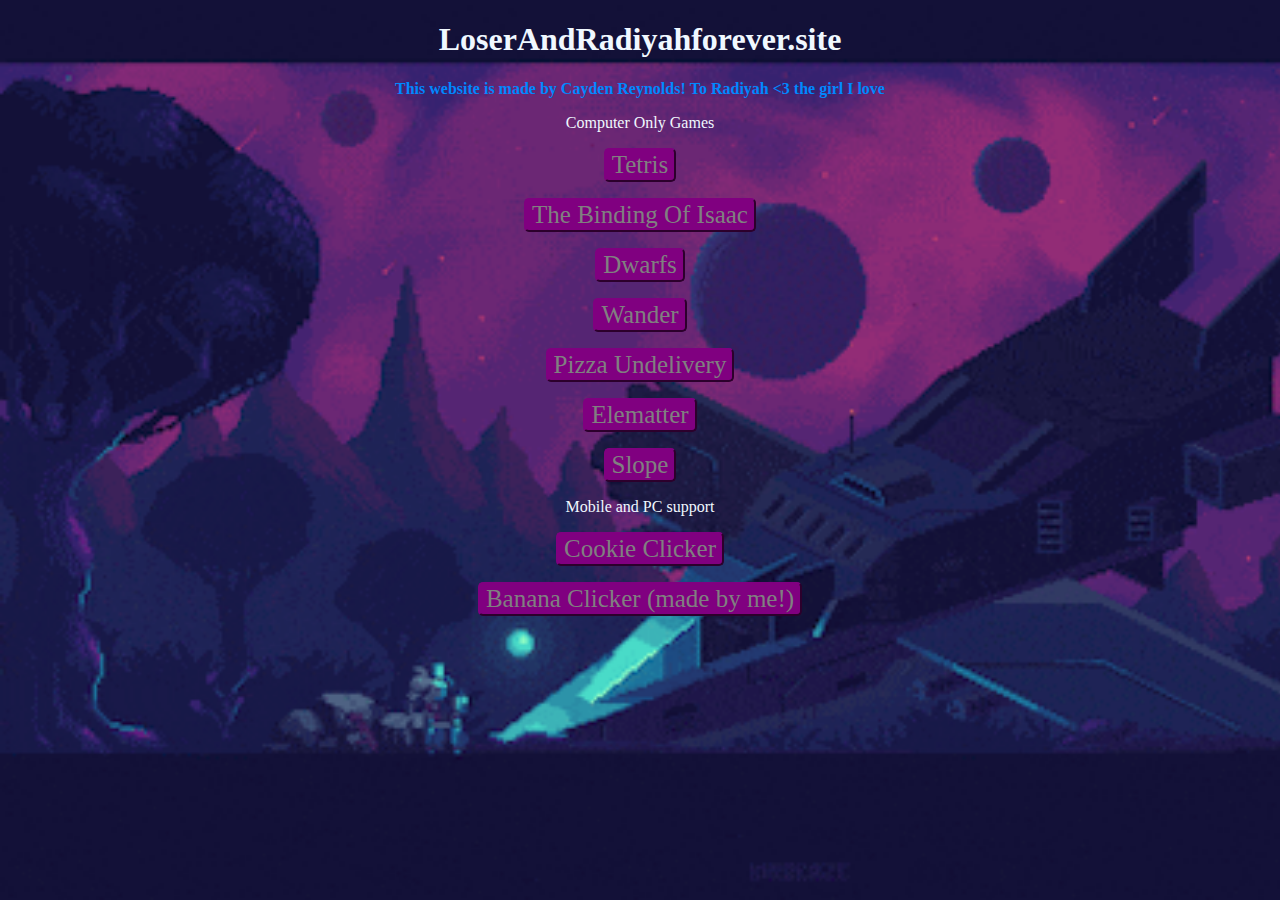
<file: index.html>
<!DOCTYPE html>
<html>

<script src="js/main.js"></script>

<!-- Google tag (gtag.js) -->
<script async src="https://www.googletagmanager.com/gtag/js?id=G-C6CCPB5X6H"></script>
<script>
  window.dataLayer = window.dataLayer || [];
  function gtag(){dataLayer.push(arguments);}
  gtag('js', new Date());

  gtag('config', 'G-C6CCPB5X6H');
</script>

  <script async src="https://pagead2.googlesyndication.com/pagead/js/adsbygoogle.js?client=ca-pub-1282485383646277"
     crossorigin="anonymous"></script>


<head>
    <title>C+R</title>

    <meta name="viewport" content="width=device-width, initial-scale=1.0">
    <meta name="viewport" content="width=device-height, initial-scale=1.0">
    <meta name="keywords" content="School Education Loser Radiyah LoserAndRadiyahforever forever fun skip class game caydenreynoldswebsite">

    <link rel="shortcut icon" href="imgs/favicon.gif"
</head>

<body style="text-align: center; background-image: url('imgs/PossiblyBckg.gif'); background-repeat:no-repeat; background-size:cover; background-attachment:fixed;">
  
    <div id="section1">
    <h1 style="color:aliceblue ;">LoserAndRadiyahforever.site</h1>
    <b style=" color:rgb(0, 136, 255) ;">This website is made by Cayden Reynolds!</b>
    <b style=" color:rgb(0, 136, 255) ;">To Radiyah <3 the girl I love</b>
    </div>

    <div></div>

    <div id="section2">
        <p style="color:aliceblue;">Computer Only Games</p>
        <button onmouseover="hov(this)" onmouseleave="unhov(this)" onclick="Tetris()" style="border-radius: 5px; font-size: 25px; font-family: cursive; border-color:purple; background-color:purple; color:gray;"> Tetris </button>
        <div></div>
        <p></p>
        <div></div>
        <button onmouseover="hov(this)" onmouseleave="unhov(this)" onclick="TBOI()" style="border-radius: 5px; font-size: 25px; font-family: cursive; border-color:purple; background-color:purple; color:gray;"> The Binding Of Isaac </button>
        <div></div>
        <p></p>
        <div></div>
        <button onmouseover="hov(this)" onmouseleave="unhov(this)" onclick="DW()" style="border-radius: 5px; font-size: 25px; font-family: cursive; border-color:purple; background-color:purple; color:gray;"> Dwarfs </button>
        <div></div>
        <p></p>
        <div></div>
        <button onmouseover="hov(this)" onmouseleave="unhov(this)" onclick="JS()" style="border-radius: 5px; font-size: 25px; font-family: cursive; border-color:purple; background-color:purple; color:gray;"> Wander </button>
        <div></div>
        <p></p>
        <div></div>
        <button onmouseover="hov(this)" onmouseleave="unhov(this)" onclick="PU()" style="border-radius: 5px; font-size: 25px; font-family: cursive; border-color:purple; background-color:purple; color:gray;"> Pizza Undelivery </button>
        <div></div>
        <p></p>
        <div></div>
        <button onmouseover="hov(this)" onmouseleave="unhov(this)" onclick="EM()" style="border-radius: 5px; font-size: 25px; font-family: cursive; border-color:purple; background-color:purple; color:gray;"> Elematter </button>
        <div></div>
        <p></p>
        <div></div>
        <button onmouseover="hov(this)" onmouseleave="unhov(this)" onclick="SLOPE()" style="border-radius: 5px; font-size: 25px; font-family: cursive; border-color:purple; background-color:purple; color:gray;"> Slope </button>

        <div></div>
        </div>
        <div>
            <p style="color:aliceblue;">Mobile and PC support</p>
            <div></div>
            <button onmouseover="hov(this)" onmouseleave="unhov(this)" onclick="CC()" style="border-radius: 5px; font-size: 25px; font-family: cursive; border-color:purple; background-color:purple; color:gray;"> Cookie Clicker </button>
            <div></div>
            <p></p>
            <div></div>
            <button onmouseover="hov(this)" onmouseleave="unhov(this)" onclick="BC()" style="border-radius: 5px; font-size: 25px; font-family: cursive; border-color:purple; background-color:purple; color:gray;"> Banana Clicker (made by me!) </button>
        </div>
    </div>
  
  
  
  <script async src="https://pagead2.googlesyndication.com/pagead/js/adsbygoogle.js?client=ca-pub-1282485383646277"
     crossorigin="anonymous"></script>
<ins class="adsbygoogle"
     style="display:block"
     data-ad-format="autorelaxed"
     data-ad-client="ca-pub-1282485383646277"
     data-ad-slot="8138621848"></ins>
<script>
     (adsbygoogle = window.adsbygoogle || []).push({});
</script>
    
</body>

</html>
</file>
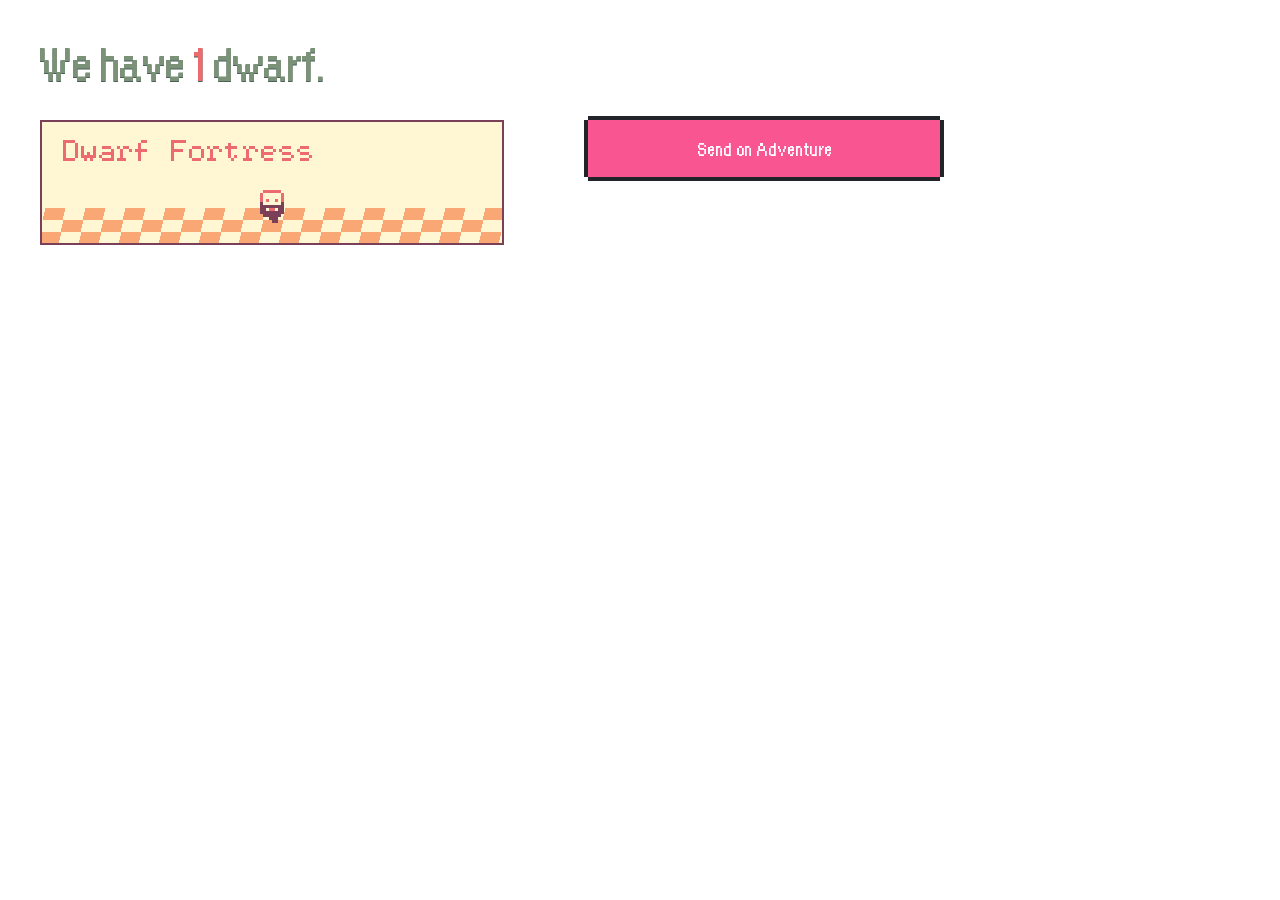
<file: games/DW2019/index.html>
<!doctype html>
<html lang="en">
    <head>
        <meta charset="utf-8">
        <meta name="viewport" content="width=990">
        <title>Dwarfs: There and Back Again</title>
        <link rel="stylesheet" href="stylesheets/app.css">
        <link rel="manifest" href="manifest.json">
        <link rel="shortcut icon" href="icon.png">
    </head>
    <body>
      <!--<section id="Page1" class="menu">
        <h1 class="title"><b>Dwarfs:</b> There and Back Again</h1>
        <div class="controls">
          <div class="objmenu">
            <a class="menuitem" href="#" onclick="return show('Page2','Page1');">Play</a>
          </div>
          <div class="objmenu">
            <a class="menuitem" id="about">About</a>
          </div>
          <div class="objmenu">
            <a class="menuitem" id="quit-game">Quit</a>
          </div>
        </div>
      <section id="Page2" class="game"> -->
        <div class="obj" id="title">
            <h1>We have <b id="dwarf-count">1</b>
                dwarf<b id="dwarf-plural">s</b><span id="gold-title">
                    and <b id="gold-count">0</b> gold</span>.</h1>
        </div>
        <div class="obj" id="fortress">
            <canvas id="can-fortress"></canvas>
        </div>
        <div class="obj" id="forest">
            <canvas id="can-forest"></canvas>
        </div>
        <div class="obj" id="treasure">
            <canvas id="can-treasure"></canvas>
        </div>
        <div class="controls">
            <div class="obj" id="adventure">
                <a id="btn-adventure" href="#">Send on Adventure</a>
            </div>
            <div class="obj" id="draft">
                <a id="btn-draft" href="#" disabled>Draft Another Dwarf
                    (<b id="dwarf-cost">1</b> gold)</a>
            </div>
            <div class="obj" id="covfefe">
                <a id="btn-covfefe" href="#" disabled>Hot Coffee
                    (+20% dwarf speed, 10 gold)</a>
            </div>
            <div class="obj" id="autorun">
                <a id="btn-autorun" href="#" disabled>Automated Adventuring
                    (20 gold)</a>
            </div>
            <div class="obj" id="fasta">
                <a id="btn-fasta" href="#" disabled>Red Goes Fasta!
                    (+10% dwarf speed, 25 gold)</a>
            </div>
            <div class="obj" id="illuminate">
                <a id="btn-illuminate" href="#" disabled>Illuminate The Forest
                    (+30% forest speed, 25 gold)</a>
            </div>
            <div class="obj" id="turborun">
                <a id="btn-turborun" href="#" disabled>Turbo Button
                    (2x automation speed, 30 gold)</a>
            </div>
            <div class="obj" id="speedrun">
                <a id="btn-speedrun" href="#" disabled>Intel Core i9
                    (2x automation speed, 40 gold)</a>
            </div>
            <div class="obj" id="orbital">
                <a id="btn-orbital" href="#">Make DwarfsWork Again</a>
            </div>
            <div class="obj" id="develop">
                <a id="btn-develop" href="#" disabled>Develop The Wasteland
                    (+30% wasteland speed, 20 gold)</a>
            </div>
            <div class="obj" id="develop2">
                <a id="btn-develop2" href="#" disabled>Industrial Revolution
                    (2x carry weight, 25 gold)</a>
            </div>
            <div class="obj" id="genetic">
                <a id="btn-genetic" href="#" disabled>Genetic Modification
                    (+50% carry weight, 30 gold)</a>
            </div>
            <div class="obj" id="portal">
                <a id="btn-portal" href="#" disabled>Thinking With Portals
                    (science, 60 gold)</a>
            </div>
            <div class="obj" id="delorean">
                <a id="btn-delorean" href="#" disabled>Build a Time Machine
                    (science, 90 gold)</a>
            </div>
            <div class="obj" id="back">
                <a id="btn-back" href="#">Go Back in Time
                    (and fix history)</a>
            </div>
        </div>
        <div id="fullscreen">
            <div class="obj" id="kegs">
                <div class="textbox">
                    <p>Dwarfs have found an unimaginable amount of ale in the forest!</p>
                    <p>One hundred kegs of ale opened and one thousand toasts lifted to the great deeds of heroic
                        warriors!</p>
                    <p>All work has ceased.</p>
                    <a id="btn-continue" href="#">continue</a>
                </div>
            </div>
            <div class="obj" id="nuke">
                <div class="textbox">
                    <p>It is with a heavy heart that you call in an orbital strike on the dwarfs' position.</p>
                    <p>An unmanned weapons platform in the low orbit comes to life, its servos whirring softly as the
                        cannons lock on.</p>
                    <p>Burning spears of light fall towards the forest below. High-explosive shells find their targets
                        in a deadly gale of blazing destruction.</p>
                    <a id="btn-continue2" href="#">continue</a>
                </div>
            </div>
        </div>
      </section>
        <script src="javascript/reverbgen.js"></script>
        <script src="javascript/audio.js"></script>
        <script src="javascript/oborona.js"></script>

        <script src="javascript/setup.js"></script>
        <script src="javascript/font.js"></script>
        <script src="javascript/cleartype.js"></script>
        <script src="javascript/canvas.js"></script>
        <script src="javascript/dwarfs.js"></script>
        <script src="javascript/gold.js"></script>
        <script src="javascript/zones.js"></script>
        <script src="javascript/mainloop.js"></script>
        <script src="javascript/app.js"></script>
        <script src="javascript/actions.js"></script>
        <script src="javascript/pages.js"></script>
    </body>
</html>
</file>
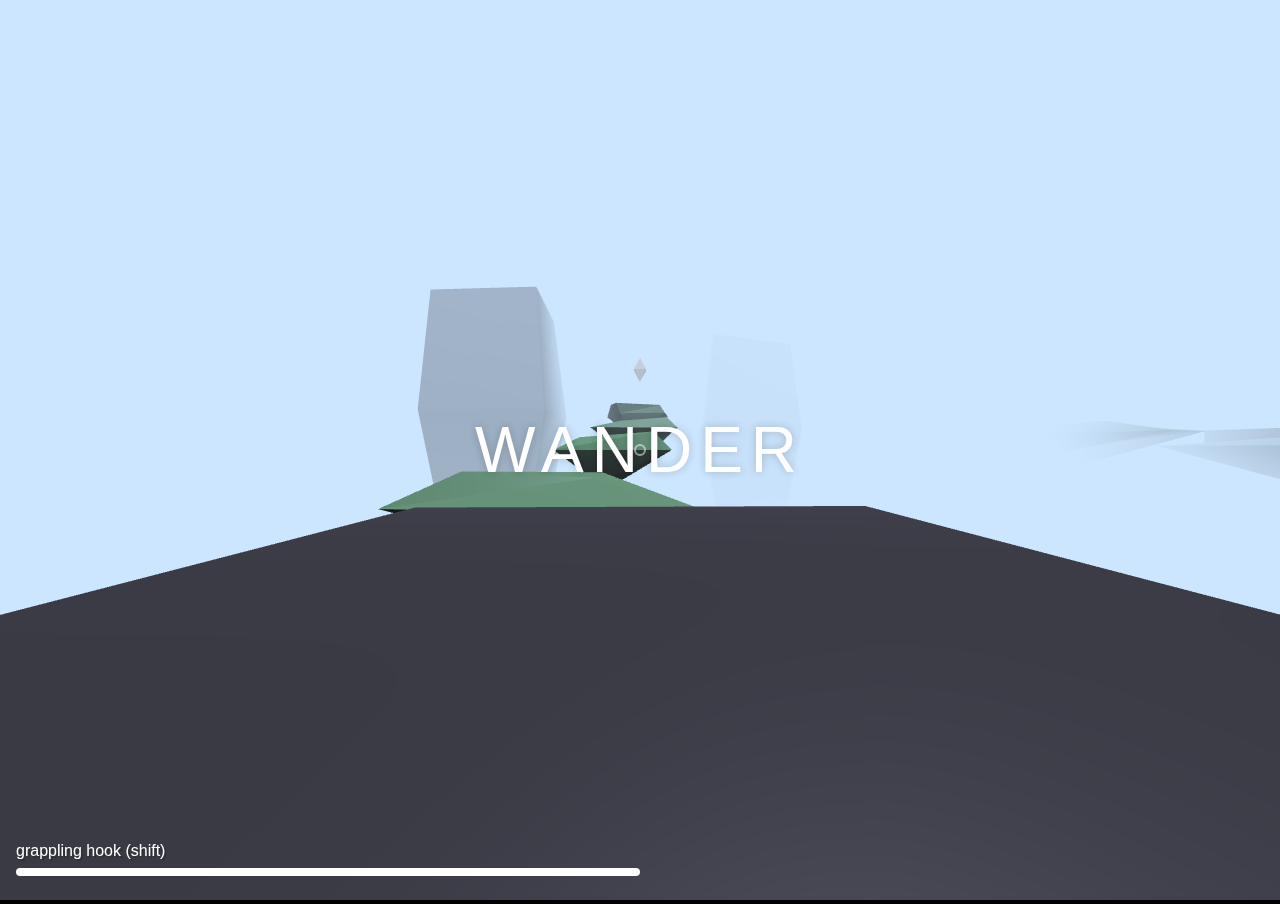
<file: games/JS2018/index.html>
<!doctype html>
<html lang="en">
<head>
  <meta charset="utf-8">
  <title>js13k-2018</title>
  <style>
    body {
      margin: 0;
      background: #000;
      color: #fff;
      font-family: Futura, sans-serif;
      -webkit-font-smoothing: antialiased;
      overflow: hidden;
    }

    [hidden] {
      display: none !important;
    }

    @keyframes f {
      50% {
        opacity: 1;
      }

      100% {
        opacity: 0;
      }
    }

    .t {
      position: absolute;
      top: 50%;
      left: 50%;
      transform: translate(-50%, -50%);
      pointer-events: none;
      font-size: 4rem;
      letter-spacing: .5rem;
      animation: f 8s forwards;
      text-shadow: 0 0 .5rem rgba(0, 0, 0, .2);
    }

    /* reticle */
    .r {
      position: absolute;
      top: 50%;
      left: 50%;
      transform: translate(-50%, -50%);
      width: .5rem;
      height: .5rem;
      border: 2px solid rgba(255, 255, 255, .5);
      border-radius: 50%;
    }

    /* progress */
    .p {
      position: absolute;
      display: flex;
      bottom: 1.5rem;
      left: 1rem;
      width: calc(50vw - 1rem);
      height: .5rem;
      background: rgba(0, 0, 0, .5);
      border-radius: 9999px;
    }

    .p::before {
      content: 'grappling hook (shift)';
      position: absolute;
      bottom: 100%;
      margin-bottom: .5rem;
      text-shadow: 2px 2px rgba(0, 0, 0, .2);
    }

    .p::after {
      content: '';
      width: var(--p-w);
      background: #fff;
      border-radius: 9999px;
    }
  </style>
</head>
<body>
  <div class="g">
    <canvas id="c"></canvas>
    <div class="t">WANDER</div>
    <div class="r"></div>
    <div class="p" hidden></div>
  </div>
  <script type="module" src="./src/index.js"></script>
</body>
</html>
</file>
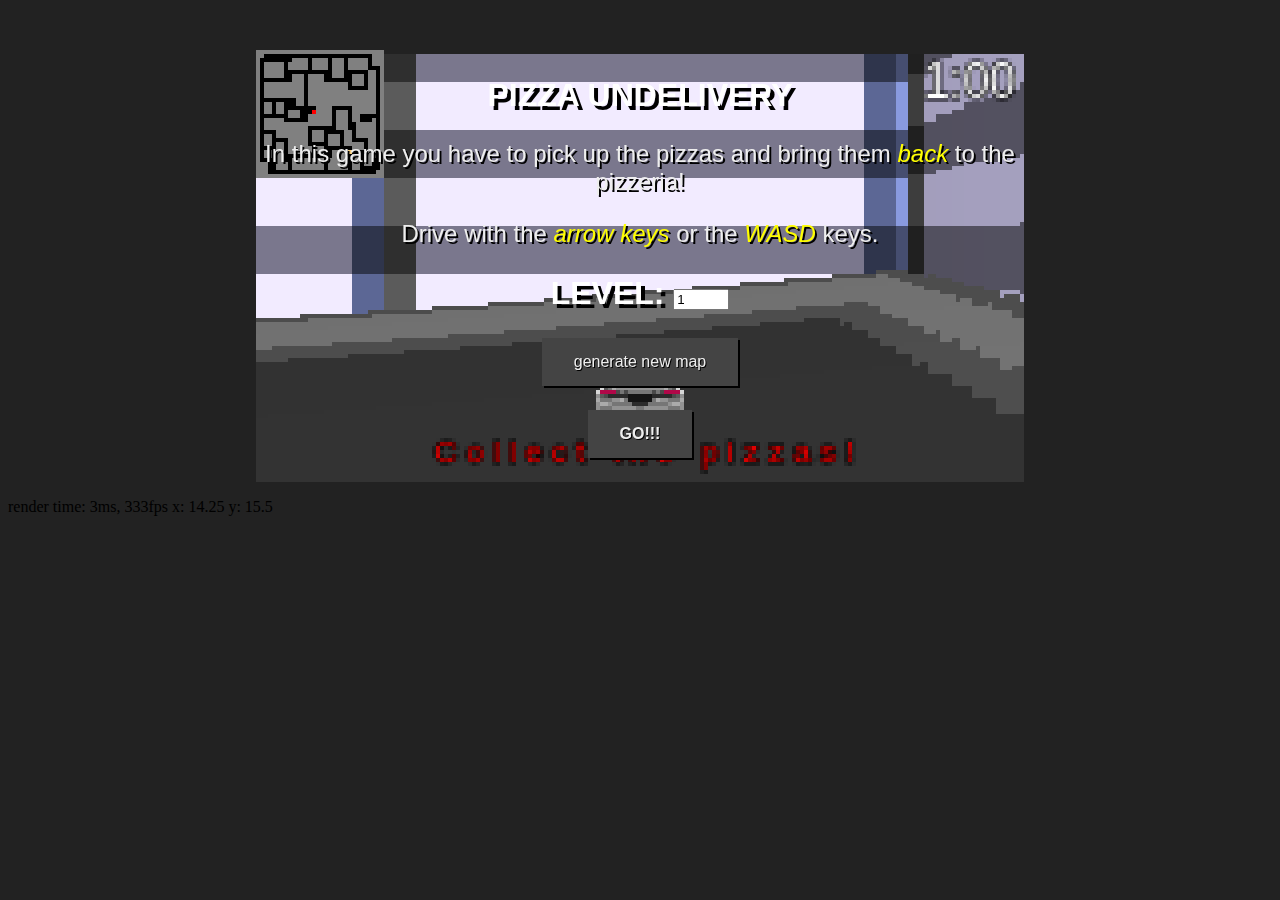
<file: games/PU/index.html>
<!DOCTYPE html>
<head>
    <link rel="stylesheet" href="style.css">
    <meta charset="utf-8"/>
    <script type="module" src="modules/game.js"></script>
    <template id="game-over-template">
        <div class="game-overlay">
            <h2>CONGRATULATIONS!!!</h2>
            <p>You made it to</p>
            <h2>LEVEL <span id=lnum></span></h2>
            <button>restart</button> 
        </div>
    </template>
    <template id="title-template">
        <div class="game-overlay">
            <h2>PIZZA UNDELIVERY</h2>
            <p>In this game you have to pick up the pizzas and bring them <em>back</em> to the pizzeria!</p>
            <p>Drive with the <em>arrow keys</em> or the <em>WASD</em> keys.</p>
            <h2>LEVEL: <input type="number" value=1 name="level" min="1" max="15"></h2>
            <p><button>generate new map</button></p>
            <p><button><b>GO!!!</b></button></p>
        </div>
    </template>
</head>
<body>
    <main>
        <canvas width="192" height="108" class="game"></canvas>
    </main>
</body>
<footer>
    <p></p>
</footer>
</file>
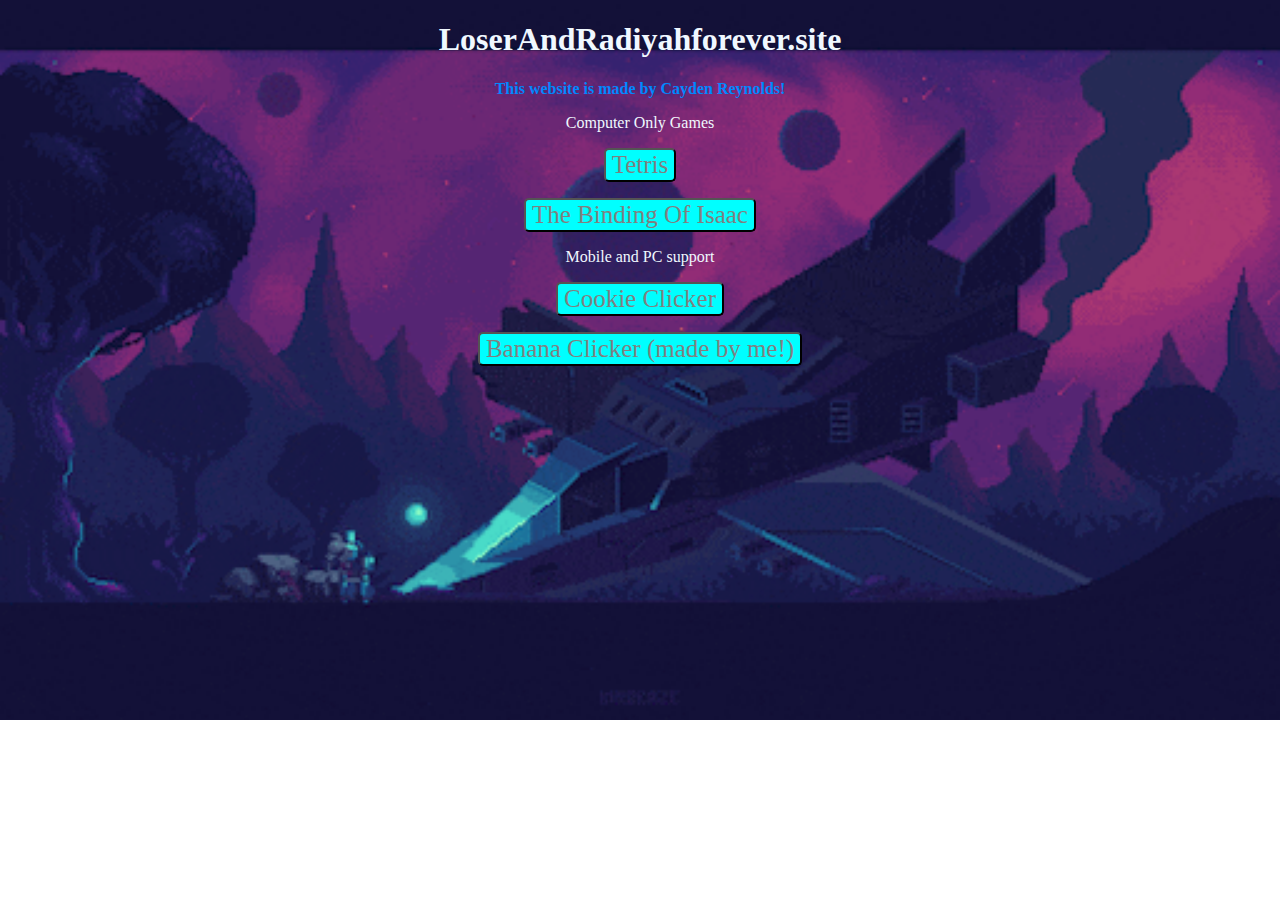
<file: L+R/src/index.html>
<!DOCTYPE html>
<html>

<script src="js/main.js"></script>

<head>
    <meta name="viewport" content="width=device-width, initial-scale=1.0">
    <meta name="keywords" content="School Education Loser Radiyah LoserAndRadiyahforever forever fun skip class game">

    <link rel="shortcut icon" href="imgs/favicon.gif"
</head>

<body style="text-align: center; background-image: url('imgs/PossiblyBckg.gif'); background-repeat:no-repeat; background-size:cover;">

    <div id="section1">
    <h1 style="color:aliceblue ;">LoserAndRadiyahforever.site</h1>
    <b style=" color:rgb(0, 136, 255) ;">This website is made by Cayden Reynolds!</b>
    </div>

    <div></div>

    <div id="section2">
        <p style="color:aliceblue;">Computer Only Games</p>
        <button onmouseover="hov(this)" onmouseleave="unhov(this)" onclick="Tetris()" style="border-radius: 5px; font-size: 25px; font-family: cursive; border-color:black; background-color:cyan; color:gray;"> Tetris </button>
        <div></div>
        <p></p>
        <div></div>
        <button onmouseover="hov(this)" onmouseleave="unhov(this)" onclick="TBOI()" style="border-radius: 5px; font-size: 25px; font-family: cursive; border-color:black; background-color:cyan; color:gray;"> The Binding Of Isaac </button>
        <div></div>
        <p style="color:aliceblue;">Mobile and PC support</p>
        <div></div>
        <button onmouseover="hov(this)" onmouseleave="unhov(this)" onclick="CC()" style="border-radius: 5px; font-size: 25px; font-family: cursive; border-color:black; background-color:cyan; color:gray;"> Cookie Clicker </button>
        <div></div>
        <p></p>
        <div></div>
        <button onmouseover="hov(this)" onmouseleave="unhov(this)" onclick="BC()" style="border-radius: 5px; font-size: 25px; font-family: cursive; border-color:black; background-color:cyan; color:gray;"> Banana Clicker (made by me!) </button>

    </div>
    
</body>

</html>
</file>
<file: games/DW2019/stylesheets/app.css>
@import 'fonts.css';

* {
  touch-action: manipulation;
}

body {
  background: #fff;
  font-family: 'pixelfont';
  line-height: 1.58;
  margin: 0;
  -moz-user-select: none;
  -webkit-user-select: none;
  user-select: none;
}

b {
  font-weight: inherit;
}

canvas {
  display: block;
  image-rendering: optimizespeed;
  image-rendering: pixelated;
}

.menu {
  text-align: center;
  display: block;
}

.objmenu {
  margin-top: 20px;
  margin-bottom: 20px;
}
.menuitem {
  max-width: 200px;
  margin-left: 30%;
  margin-right: 30%;
}
.game {
  display: none;
}
h1 {
  color: #7b9278;
  font-size: 56px;
  font-weight: 400;
  letter-spacing: -1.5px;
  line-height: 40px;
  margin: 0 0 0 -2px;
  text-shadow: 0 1px 0 #4c625a;
  white-space: nowrap;
}

.title{
  font-size: 65px;
  text-align: center;
  padding-top: 20px;
}

h1 b {
  color: #eb6b6f;
}

.obj {
  left: -2000px;
  margin: 40px;
  opacity: 0;
  position: absolute;
  top: -1000px;
  transform: translateY(40px);
  transition: margin-bottom 500ms, opacity 500ms, transform 500ms;
}

.obj.spawn {
  opacity: 1;
  position: static;
  transform: translateY(0);
}

.obj.despawn {
  position: static;
  transform: translateY(-40px);
}

.controls .obj {
  transform: translateY(40px) scale3d(1.2, 1.2, 1);
}

.controls .obj.spawn {
  transform: translateY(0) scale3d(1, 1, 1);
}

.controls .obj.despawn {
  margin-bottom: -100px;
  pointer-events: none;
  transform: translateY(-40px) scale3d(0.8, 0.8, 1);
}

.controls {
  left: 544px;
  position: absolute;
  top: 80px;
  width: 440px;
}

.controls a, .textbox a {
  border-style: solid;
  border-width: 4px;
  border-image-source: url('data:image/svg+xml;utf8,<?xml version="1.0" encoding="UTF-8" ?><svg version="1.1" width="5" height="5" xmlns="http://www.w3.org/2000/svg"><path d="M2 1 h1 v1 h-1 z M1 2 h1 v1 h-1 z M3 2 h1 v1 h-1 z M2 3 h1 v1 h-1 z" fill="rgb(33,37,41)" /></svg>');
  border-image-repeat: stretch;
  border-image-width: 2;
  border-image-slice: 2;
  border-image-outset: 2;
  position: relative;
  display: block;
  margin: 4px;
  padding: 8px 15px;
  text-align: center;
  vertical-align: middle;
  user-select: none;
  color: white;
  background-color: rgba(248, 66, 132, 0.9);
  font-size: 21px;
  font-family: 'pixelfont';
  text-decoration: none;
}

.controls a:focus {
  outline: 1px solid rgba(248, 66, 132, 0.9);
  outline-offset: 2px;
}

.controls a:active {
  box-shadow: 0 6px 20px rgba(248, 66, 132, 0.4);
  transform: translateY(2px);
}

.controls a[disabled] {
  filter: grayscale(1);
  pointer-events: none;
}

.price  {
  font-size: 15px;
  top: 0;
}
.textbox {
  background: #fff;
  font-size: 25px;
  margin: 100px 60px 0;
  outline: 2px solid #fff;
  outline-offset: 1px;
  padding: 20px;
  width: 525px;
  /* 744px */
}
/* width */
::-webkit-scrollbar {
  width: 10px;
}

/* Track */
::-webkit-scrollbar-track {
  background: #f1f1f1;
}

/* Handle */
::-webkit-scrollbar-thumb {
  background: rgba(248, 66, 132, 0.4);
}

/* Handle on hover */
::-webkit-scrollbar-thumb:hover {
  background: rgba(248, 66, 132, 0.9);
}
.textbox a {
  margin: 0 20px 10px;
}

.textbox p {
  margin: 0 0 21px;
}

.minitext {
  font-size: 18px;
}

#dwarf-plural, #gold-title, #fullscreen {
    display: none;
}

#dwarf-plural {
    color: #7b9278;
}

#fullscreen {
    background: rgba(0, 0, 0, 0.6);
    bottom: 0;
    height: 100%;
    left: 0;
    position: fixed;
    right: 0;
    top: 0;
    width: 100%;
}
</file>
<file: games/PU/style.css>
canvas {
    image-rendering: crisp-edges;
    image-rendering: pixelated;
}

main {
    max-width: 768px;
    width: 100%;
    height: auto;
    padding: 0;
    margin: 0 auto;
    margin-top: 50px;
}

canvas.game {
    display: block;
    width: 100%;
    height: auto;
    background-color: #222;
}

.game-overlay {
    position: absolute;
    font-family: sans-serif;
    text-align: center;
}

 h2 {
    color: white;
    font-size: 32px;
    text-shadow: 4px 4px black;
}

.game-overlay p {
    font-size: 24px;
    color: #eee;
    text-shadow: 2px 2px black;
}

.game-overlay em {
    color: yellow;
}

.game-overlay button {
    color: #eee;
    background-color: #444;
    text-shadow: 1px 1px black;
    border: none;
    padding: 15px 32px;
    text-align: center;
    text-decoration: none;
    display: inline-block;
    font-size: 16px;
    box-shadow: 2px 2px black;
}

.game-overlay button:hover {
    color: #eee;
    background-color: #666;
}

body {
    padding: 0;
    background-color: #222;
}
</file>
